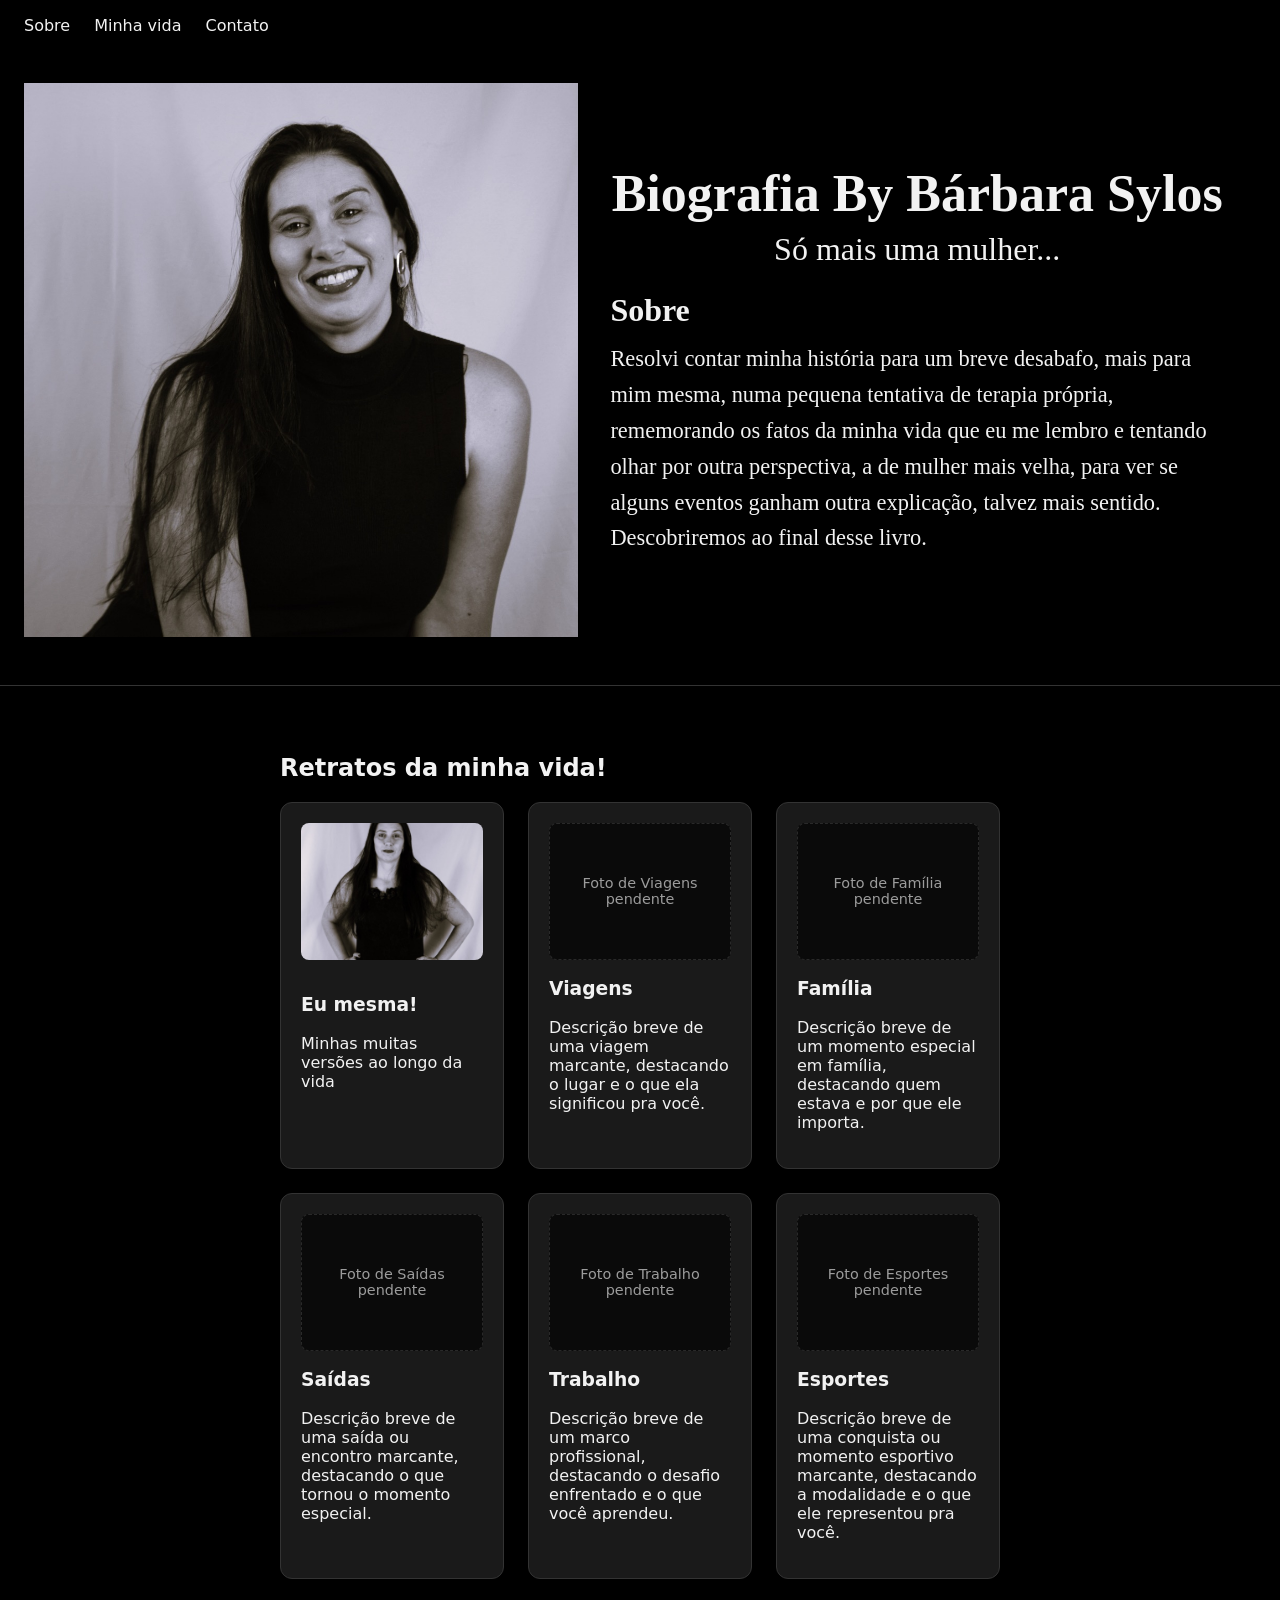
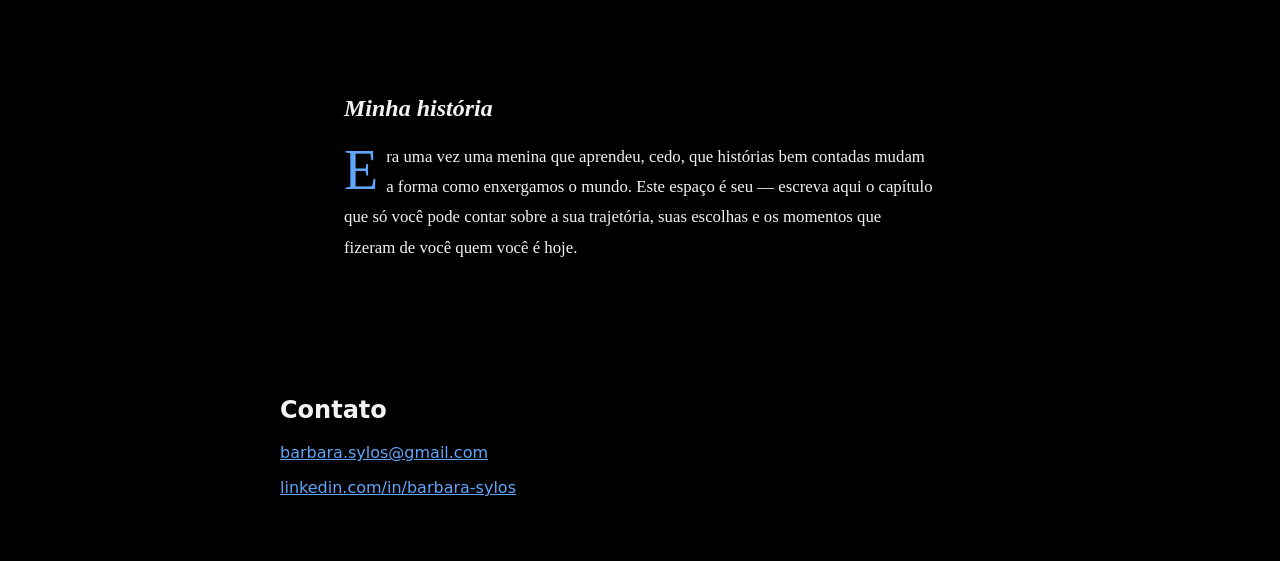
<file: index.html>
<!DOCTYPE html>
<html lang="pt-BR">
<head>
  <meta charset="UTF-8">
  <meta name="viewport" content="width=device-width, initial-scale=1.0">
  <title>Bárbara Sylos — Portfólio</title>
  <link rel="stylesheet" href="style.css">
</head>
<body>
  <header class="header">
    <nav class="nav" id="nav">
      <button id="menu-toggle" class="menu-toggle" aria-label="Abrir menu" aria-expanded="false" aria-controls="nav-links">
        <span class="hamburger-line"></span>
        <span class="hamburger-line"></span>
        <span class="hamburger-line"></span>
      </button>
      <ul id="nav-links" class="nav-links">
        <li><a href="#sobre" class="nav-link">Sobre</a></li>
        <li><a href="#minha-vida" class="nav-link">Minha vida</a></li>
        <li><a href="#contato" class="nav-link">Contato</a></li>
      </ul>
    </nav>

    <div class="hero">
      <img src="perfil-barbara02.jpg" alt="Foto de Bárbara Sylos" class="hero-photo">
      <div class="hero-text">
        <h1 class="hero-name">Biografia By Bárbara Sylos</h1>
        <p class="hero-tagline">Só mais uma mulher...</p>
        <h2 id="sobre" class="hero-about-heading">Sobre</h2>
        <p class="hero-about-text">Resolvi contar minha história para um breve desabafo, mais para mim mesma, numa pequena tentativa de terapia própria, rememorando os fatos da minha vida que eu me lembro e tentando olhar por outra perspectiva, a de mulher mais velha, para ver se alguns eventos ganham outra explicação, talvez mais sentido. Descobriremos ao final desse livro.</p>
      </div>
    </div>
  </header>

  <main>
    <section id="minha-vida" class="section">
      <h2>Retratos da minha vida!</h2>
      <!-- Fotos ainda pendentes: trocar cada .card-photo-placeholder por <img> quando as fotos estiverem prontas -->
      <div class="cards">
        <a href="eu-mesma.html" class="card card-link">
          <img src="simplesmente-eu.jpg" alt="Foto de Bárbara Sylos" class="card-photo">
          <h3>Eu mesma!</h3>
          <p>Minhas muitas versões ao longo da vida</p>
        </a>
        <article class="card">
          <div class="card-photo-placeholder">Foto de Viagens pendente</div>
          <h3>Viagens</h3>
          <p>Descrição breve de uma viagem marcante, destacando o lugar e o que ela significou pra você.</p>
        </article>
        <article class="card">
          <div class="card-photo-placeholder">Foto de Família pendente</div>
          <h3>Família</h3>
          <p>Descrição breve de um momento especial em família, destacando quem estava e por que ele importa.</p>
        </article>
        <article class="card">
          <div class="card-photo-placeholder">Foto de Saídas pendente</div>
          <h3>Saídas</h3>
          <p>Descrição breve de uma saída ou encontro marcante, destacando o que tornou o momento especial.</p>
        </article>
        <article class="card">
          <div class="card-photo-placeholder">Foto de Trabalho pendente</div>
          <h3>Trabalho</h3>
          <p>Descrição breve de um marco profissional, destacando o desafio enfrentado e o que você aprendeu.</p>
        </article>
        <article class="card">
          <div class="card-photo-placeholder">Foto de Esportes pendente</div>
          <h3>Esportes</h3>
          <p>Descrição breve de uma conquista ou momento esportivo marcante, destacando a modalidade e o que ele representou pra você.</p>
        </article>
      </div>
    </section>

    <section id="historia" class="section section-story">
      <h2 class="story-heading">Minha história</h2>
      <!-- Texto de exemplo: substituir pelo capítulo real da sua história -->
      <p class="story-text">Era uma vez uma menina que aprendeu, cedo, que histórias bem contadas mudam a forma como enxergamos o mundo. Este espaço é seu — escreva aqui o capítulo que só você pode contar sobre a sua trajetória, suas escolhas e os momentos que fizeram de você quem você é hoje.</p>
    </section>

    <section id="contato" class="section">
      <h2>Contato</h2>
      <p><a href="mailto:barbara.sylos@gmail.com">barbara.sylos@gmail.com</a></p>
      <p><a href="https://www.linkedin.com/in/barbara-sylos" target="_blank" rel="noopener">linkedin.com/in/barbara-sylos</a></p>
    </section>
  </main>

  <script src="script.js"></script>
</body>
</html>
</file>
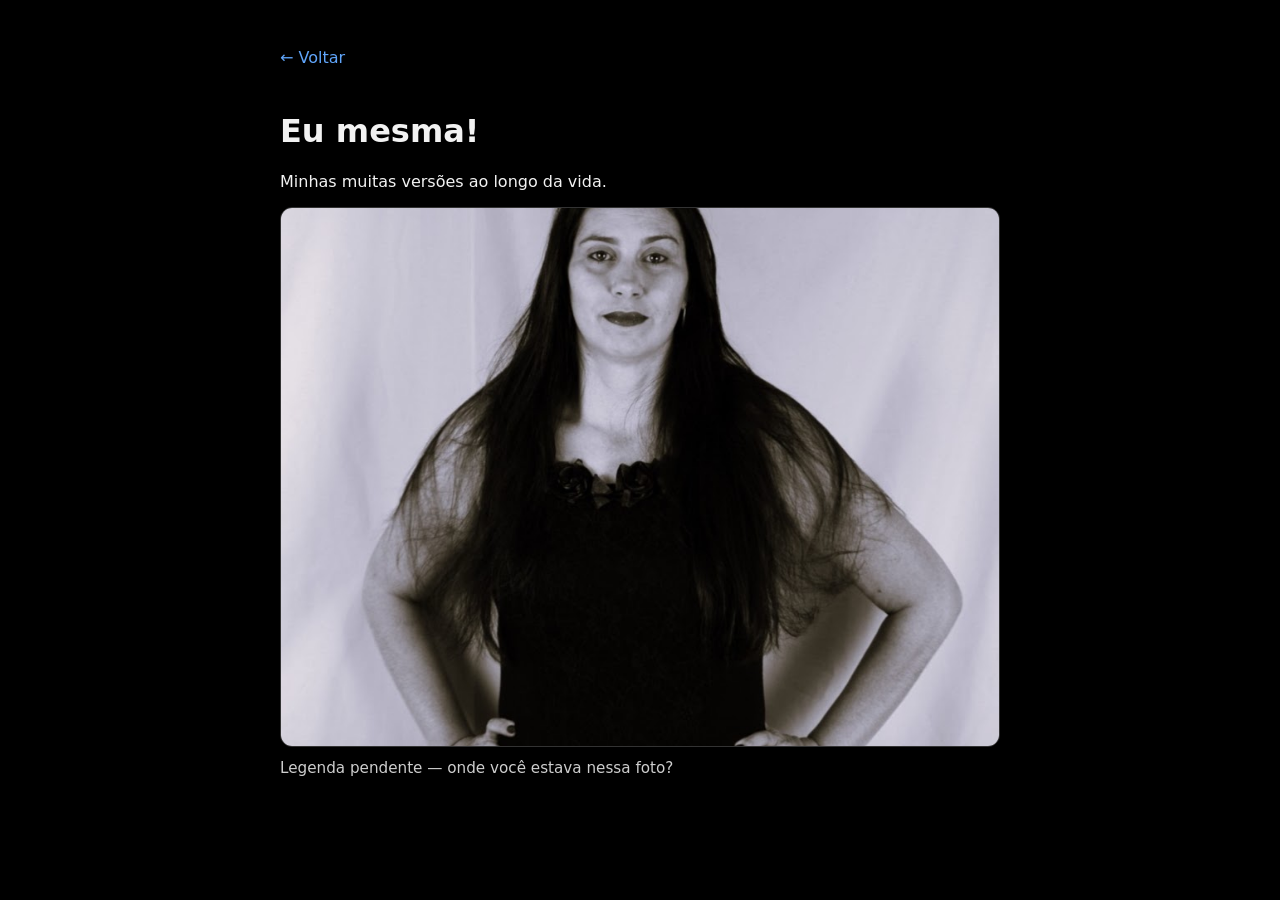
<file: eu-mesma.html>
<!DOCTYPE html>
<html lang="pt-BR">
<head>
  <meta charset="UTF-8">
  <meta name="viewport" content="width=device-width, initial-scale=1.0">
  <title>Eu mesma! — Bárbara Sylos</title>
  <link rel="stylesheet" href="style.css">
</head>
<body>
  <main class="section">
    <a href="index.html#minha-vida" class="gallery-back-link">&larr; Voltar</a>
    <h1>Eu mesma!</h1>
    <p>Minhas muitas versões ao longo da vida.</p>

    <!-- Para adicionar mais fotos, copie o bloco <figure> abaixo, troque o
         src pela nova foto e escreva a legenda dizendo onde você estava. -->
    <div class="gallery">
      <figure class="gallery-item">
        <img src="simplesmente-eu.jpg" alt="Foto de Bárbara Sylos" class="gallery-photo">
        <figcaption class="gallery-caption">Legenda pendente — onde você estava nessa foto?</figcaption>
      </figure>
    </div>
  </main>
</body>
</html>
</file>
<file: style.css>
/* ===== Variáveis de cor (fixas: preto puro) ===== */
:root {
  --color-bg: #000000;
  --color-bg-alt: #1a1a1a;
  --color-text: #f2f2f2;
  --color-primary: #60a5fa;
  --color-border: #333333;
}

/* ===== Reset simples e base ===== */
* {
  box-sizing: border-box;
}

html {
  scroll-behavior: smooth; /* rolagem suave ao clicar em links de âncora */
}

body {
  margin: 0;
  font-family: system-ui, -apple-system, "Segoe UI", Roboto, sans-serif;
  background-color: var(--color-bg);
  color: var(--color-text);
  transition: background-color 0.2s ease, color 0.2s ease;
}

/* ===== Cabeçalho e barra de navegação ===== */
.header {
  position: relative; /* serve de referência para o menu mobile (position: absolute) */
  padding: 1rem 1.5rem 3rem;
  border-bottom: 1px solid var(--color-border);
}

.nav {
  display: flex;
  align-items: center;
  justify-content: space-between;
  gap: 1rem;
}

.nav-links {
  display: flex;
  gap: 1.5rem;
  list-style: none;
  margin: 0;
  padding: 0;
}

.nav-link {
  color: var(--color-text);
  text-decoration: none;
  font-weight: 500;
}

.nav-link:hover {
  color: var(--color-primary);
}

/* Botão de alternância de tema */
.theme-toggle {
  background: none;
  border: 1px solid var(--color-border);
  border-radius: 999px;
  width: 2.25rem;
  height: 2.25rem;
  font-size: 1.1rem;
  cursor: pointer;
  color: var(--color-text);
}

/* Botão hambúrguer: escondido no desktop, aparece só no mobile (media query abaixo) */
.menu-toggle {
  display: none;
  flex-direction: column;
  justify-content: center;
  gap: 4px;
  width: 2.25rem;
  height: 2.25rem;
  background: none;
  border: none;
  cursor: pointer;
}

.hamburger-line {
  display: block;
  width: 100%;
  height: 2px;
  background-color: var(--color-text);
}

/* ===== Seção de introdução (hero) ===== */
.hero {
  margin: 3rem 0 0;
  display: flex;
  align-items: center;
  gap: 2rem;
}

.hero-photo {
  width: 45%;
  aspect-ratio: 1 / 1; /* mantém quadrada mesmo com a largura variando */
  object-fit: cover;
  flex-shrink: 0; /* não deixa a foto encolher para dar espaço ao texto */
}

.hero-text {
  text-align: left;
  padding-right: 2rem; /* não deixa o texto colar na borda direita da tela */
}

.hero-name {
  font-family: "Brush Script MT", "Segoe Script", cursive;
  font-size: 3.25rem;
  text-align: center;
  margin: 0 0 0.5rem;
}

.hero-tagline {
  font-family: "Brush Script MT", "Segoe Script", cursive;
  font-size: 2rem;
  text-align: center;
  margin: 0 0 1.5rem;
}

.hero-about-heading {
  font-family: "Brush Script MT", "Segoe Script", cursive;
  font-size: 2rem;
  margin: 0 0 0.75rem;
}

.hero-about-text {
  font-family: "Times New Roman", Times, serif;
  font-size: 1.4rem;
  line-height: 1.6;
  margin: 0;
}

/* ===== Seções gerais ===== */
.section {
  max-width: 48rem;
  margin: 0 auto;
  padding: 3rem 1.5rem;
}

/* Links de contato: sem esta regra, ficavam com o azul/roxo padrão do
   navegador, ilegíveis sobre o fundo escuro do tema dark */
#contato a {
  color: var(--color-primary);
  text-decoration: underline;
}

/* ===== Cartões de "Minha vida" ===== */
.cards {
  display: grid;
  grid-template-columns: repeat(auto-fit, minmax(13rem, 1fr));
  gap: 1.5rem;
}

.card {
  background-color: var(--color-bg-alt);
  border: 1px solid var(--color-border);
  border-radius: 0.75rem;
  padding: 1.25rem;
}

/* Espaço reservado para quando as fotos de cada categoria estiverem prontas */
.card-photo-placeholder {
  aspect-ratio: 4 / 3;
  display: flex;
  align-items: center;
  justify-content: center;
  text-align: center;
  padding: 0.5rem;
  margin-bottom: 0.75rem;
  background-color: var(--color-bg);
  border: 1px dashed var(--color-border);
  border-radius: 0.5rem;
  font-size: 0.9rem;
  opacity: 0.6;
}

/* Foto real de um card (quando já não é mais placeholder) */
.card-photo {
  width: 100%;
  aspect-ratio: 4 / 3;
  object-fit: cover;
  margin-bottom: 0.75rem;
  border-radius: 0.5rem;
}

/* Card que também é um link: remove estilos padrão de link e adiciona
   destaque sutil ao passar o mouse, pra indicar que é clicável */
.card-link {
  display: block;
  text-decoration: none;
  color: inherit;
  transition: border-color 0.2s ease;
}

.card-link:hover {
  border-color: var(--color-primary);
}

/* ===== Galeria de fotos (página "Eu mesma!") ===== */
.gallery-back-link {
  display: inline-block;
  color: var(--color-primary);
  text-decoration: none;
  margin-bottom: 1.5rem;
}

.gallery-back-link:hover {
  text-decoration: underline;
}

.gallery {
  display: grid;
  grid-template-columns: repeat(auto-fit, minmax(16rem, 1fr));
  gap: 2rem;
}

.gallery-item {
  margin: 0;
}

.gallery-photo {
  width: 100%;
  aspect-ratio: 4 / 3;
  object-fit: cover;
  border-radius: 0.75rem;
  border: 1px solid var(--color-border);
}

.gallery-caption {
  margin-top: 0.5rem;
  font-size: 0.95rem;
  opacity: 0.85;
}

/* ===== Seção "Minha história" (estilo capítulo de livro) ===== */
.section-story {
  max-width: 40rem; /* coluna mais estreita, como um livro, pra facilitar a leitura */
}

.story-heading {
  font-family: Georgia, "Times New Roman", serif;
  font-style: italic;
}

.story-text {
  font-family: Georgia, "Times New Roman", serif;
  font-size: 1.05rem;
  line-height: 1.8;
}

/* Primeira letra do capítulo em destaque, como em livros impressos */
.story-text::first-letter {
  font-family: "Brush Script MT", "Segoe Script", cursive;
  font-size: 3.5rem;
  line-height: 1;
  float: left;
  padding-right: 0.5rem;
  color: var(--color-primary);
}

/* ===== Responsivo: menu vira hambúrguer abaixo de 768px ===== */
@media (max-width: 768px) {
  .nav-links {
    display: none; /* escondido até o botão hambúrguer abrir (classe is-open abaixo) */
    position: absolute;
    top: 4rem;
    left: 1rem;
    right: 1rem;
    flex-direction: column;
    background-color: var(--color-bg);
    border: 1px solid var(--color-border);
    border-radius: 0.5rem;
    padding: 1rem;
    gap: 1rem;
    z-index: 10;
  }

  .nav-links.is-open {
    display: flex; /* classe adicionada/removida pelo script.js (Task 3) */
  }

  .menu-toggle {
    display: flex; /* só aparece no mobile */
  }

  .hero {
    flex-direction: column; /* empilha foto e texto no celular */
    text-align: center;
  }

  .hero-photo {
    width: 100%; /* ocupa a largura toda em vez de metade, já empilhada */
  }

  .hero-text {
    text-align: center;
    padding-right: 0;
  }
}
</file>
